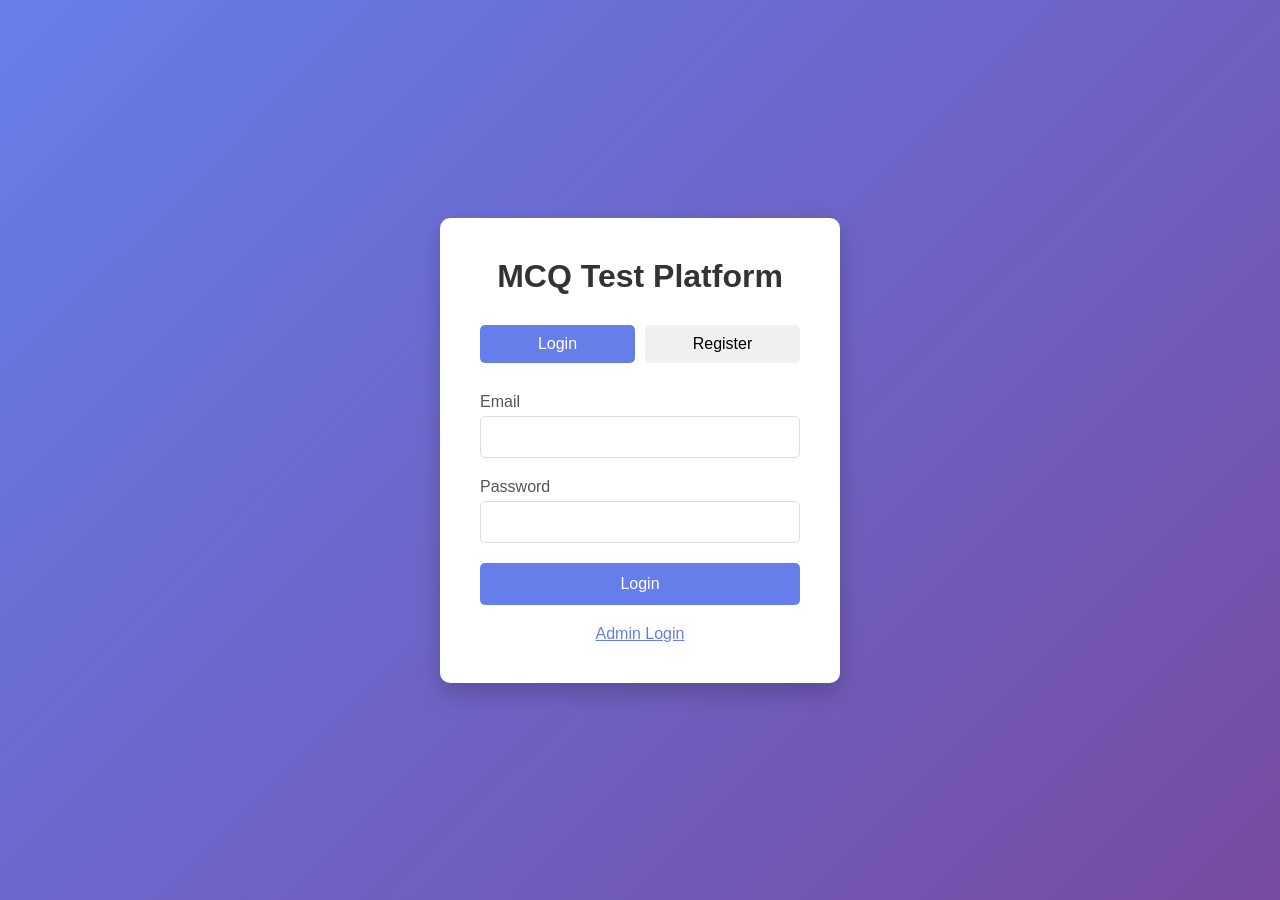
<file: frontend/index.html>
<!DOCTYPE html>
<html lang="en">
<head>
    <meta charset="UTF-8">
    <meta name="viewport" content="width=device-width, initial-scale=1.0">
    <title>MCQ Test Platform - Login</title>
    <link rel="stylesheet" href="styles.css">
</head>
<body>
    <div class="container">
        <h1>MCQ Test Platform</h1>

        <div class="tabs">
            <button class="tab active" onclick="switchTab('login')">Login</button>
            <button class="tab" onclick="switchTab('register')">Register</button>
        </div>

        <div id="message" class="message"></div>

        <!-- Login Form -->
        <div id="login-form" class="form-section active">
            <form onsubmit="handleLogin(event)">
                <div class="form-group">
                    <label>Email</label>
                    <input type="email" id="login-email" required>
                </div>
                <div class="form-group">
                    <label>Password</label>
                    <input type="password" id="login-password" required>
                </div>
                <button type="submit">Login</button>
            </form>
            <div class="admin-link" onclick="switchTab('admin')">Admin Login</div>
        </div>

        <!-- Register Form -->
        <div id="register-form" class="form-section">
            <form onsubmit="handleRegister(event)">
                <div class="form-group">
                    <label>First Name</label>
                    <input type="text" id="reg-firstname" required>
                </div>
                <div class="form-group">
                    <label>Last Name</label>
                    <input type="text" id="reg-lastname" required>
                </div>
                <div class="form-group">
                    <label>Date of Birth</label>
                    <input type="date" id="reg-dob" required>
                </div>
                <div class="form-group">
                    <label>Internship Domain</label>
                    <input type="text" id="reg-domain" placeholder="e.g., Web Development" required>
                </div>
                <div class="form-group">
                    <label>Internship Role</label>
                    <input type="text" id="reg-role" placeholder="e.g., Frontend Developer" required>
                </div>
                <div class="form-group">
                    <label>Favorite Unique Name</label>
                    <input type="text" id="reg-favorite" placeholder="Your favorite thing" required>
                </div>
                <div class="form-group">
                    <label>Email</label>
                    <input type="email" id="reg-email" required>
                </div>
                <button type="submit">Register</button>
            </form>
        </div>

        <!-- Admin Login Form -->
        <div id="admin-form" class="form-section">
            <form onsubmit="handleAdminLogin(event)">
                <div class="form-group">
                    <label>Admin Email</label>
                    <input type="email" id="admin-email" value="admin@gmail.com" required>
                </div>
                <div class="form-group">
                    <label>Admin Password</label>
                    <input type="password" id="admin-password" required>
                </div>
                <button type="submit">Admin Login</button>
            </form>
            <div class="admin-link" onclick="switchTab('login')">Back to User Login</div>
        </div>
    </div>

    <script src="config.js"></script>
    <script src="auth.js"></script>
</body>
</html>
</file>
<file: frontend/styles.css>
* {
    margin: 0;
    padding: 0;
    box-sizing: border-box;
}

body {
    font-family: 'Segoe UI', Tahoma, Geneva, Verdana, sans-serif;
    background: linear-gradient(135deg, #667eea 0%, #764ba2 100%);
    min-height: 100vh;
    display: flex;
    justify-content: center;
    align-items: center;
}

.container {
    background: white;
    padding: 40px;
    border-radius: 10px;
    box-shadow: 0 10px 25px rgba(0,0,0,0.2);
    width: 400px;
    max-width: 90%;
}

h1 {
    text-align: center;
    color: #333;
    margin-bottom: 30px;
}

.tabs {
    display: flex;
    gap: 10px;
    margin-bottom: 30px;
}

.tab {
    flex: 1;
    padding: 10px;
    border: none;
    background: #f0f0f0;
    cursor: pointer;
    border-radius: 5px;
    font-size: 16px;
    transition: all 0.3s;
}

.tab.active {
    background: #667eea;
    color: white;
}

.form-section {
    display: none;
}

.form-section.active {
    display: block;
}

.form-group {
    margin-bottom: 20px;
}

label {
    display: block;
    margin-bottom: 5px;
    color: #555;
    font-weight: 500;
}

input, select {
    width: 100%;
    padding: 12px;
    border: 1px solid #ddd;
    border-radius: 5px;
    font-size: 14px;
}

input:focus, select:focus {
    outline: none;
    border-color: #667eea;
}

button[type="submit"] {
    width: 100%;
    padding: 12px;
    background: #667eea;
    color: white;
    border: none;
    border-radius: 5px;
    font-size: 16px;
    cursor: pointer;
    transition: background 0.3s;
}

button[type="submit"]:hover {
    background: #5568d3;
}

.message {
    padding: 10px;
    margin-bottom: 20px;
    border-radius: 5px;
    display: none;
}

.message.success {
    background: #d4edda;
    color: #155724;
    border: 1px solid #c3e6cb;
}

.message.error {
    background: #f8d7da;
    color: #721c24;
    border: 1px solid #f5c6cb;
}

.admin-link {
    text-align: center;
    margin-top: 20px;
    color: #667eea;
    cursor: pointer;
    text-decoration: underline;
}
</file>
<file: frontend/admin-styles.css>
* {
    margin: 0;
    padding: 0;
    box-sizing: border-box;
}

body {
    font-family: 'Segoe UI', Tahoma, Geneva, Verdana, sans-serif;
    background: #f5f5f5;
}

.header {
    background: #2c3e50;
    color: white;
    padding: 20px 30px;
    display: flex;
    justify-content: space-between;
    align-items: center;
}

.logout-btn {
    padding: 10px 20px;
    background: #e74c3c;
    color: white;
    border: none;
    border-radius: 5px;
    cursor: pointer;
}

.container {
    max-width: 1400px;
    margin: 30px auto;
    padding: 0 20px;
}

.tabs {
    display: flex;
    gap: 10px;
    margin-bottom: 30px;
}

.tab {
    padding: 15px 30px;
    background: white;
    border: none;
    border-radius: 5px;
    cursor: pointer;
    font-size: 16px;
    transition: all 0.3s;
}

.tab.active {
    background: #3498db;
    color: white;
}

.tab-content {
    display: none;
    background: white;
    padding: 30px;
    border-radius: 10px;
    box-shadow: 0 2px 10px rgba(0,0,0,0.1);
}

.tab-content.active {
    display: block;
}

h2 {
    margin-bottom: 20px;
    color: #333;
}

.form-group {
    margin-bottom: 20px;
}

label {
    display: block;
    margin-bottom: 5px;
    color: #555;
    font-weight: 500;
}

input, textarea, select {
    width: 100%;
    padding: 10px;
    border: 1px solid #ddd;
    border-radius: 5px;
    font-size: 14px;
}

textarea {
    min-height: 100px;
    resize: vertical;
}

.btn {
    padding: 12px 30px;
    background: #3498db;
    color: white;
    border: none;
    border-radius: 5px;
    cursor: pointer;
    font-size: 16px;
    margin-right: 10px;
}

.btn:hover {
    background: #2980b9;
}

.btn-danger {
    background: #e74c3c;
}

.btn-danger:hover {
    background: #c0392b;
}

.btn-success {
    background: #27ae60;
}

.btn-success:hover {
    background: #229954;
}

table {
    width: 100%;
    border-collapse: collapse;
    margin-top: 20px;
}

th, td {
    padding: 12px;
    text-align: left;
    border-bottom: 1px solid #ddd;
}

th {
    background: #ecf0f1;
    font-weight: 600;
}

tr:hover {
    background: #f8f9fa;
}

.question-type-badge {
    display: inline-block;
    padding: 5px 10px;
    border-radius: 3px;
    font-size: 12px;
    font-weight: bold;
}

.badge-aptitude {
    background: #3498db;
    color: white;
}

.badge-technical {
    background: #9b59b6;
    color: white;
}

.status-badge {
    padding: 5px 10px;
    border-radius: 3px;
    font-size: 12px;
    font-weight: bold;
}

.status-completed {
    background: #27ae60;
    color: white;
}

.status-pending {
    background: #f39c12;
    color: white;
}

.action-buttons {
    display: flex;
    gap: 5px;
}

.action-btn {
    padding: 5px 10px;
    border: none;
    border-radius: 3px;
    cursor: pointer;
    font-size: 12px;
}

.edit-btn {
    background: #3498db;
    color: white;
}

.delete-btn {
    background: #e74c3c;
    color: white;
}

.message {
    padding: 15px;
    margin-bottom: 20px;
    border-radius: 5px;
    display: none;
}

.message.success {
    background: #d4edda;
    color: #155724;
    border: 1px solid #c3e6cb;
}

.message.error {
    background: #f8d7da;
    color: #721c24;
    border: 1px solid #f5c6cb;
}

.modal {
    display: none;
    position: fixed;
    top: 0;
    left: 0;
    width: 100%;
    height: 100%;
    background: rgba(0,0,0,0.5);
    z-index: 1000;
}

.modal.active {
    display: flex;
    justify-content: center;
    align-items: center;
}

.modal-content {
    background: white;
    padding: 30px;
    border-radius: 10px;
    max-width: 600px;
    width: 90%;
    max-height: 80vh;
    overflow-y: auto;
}

.close-modal {
    float: right;
    font-size: 28px;
    font-weight: bold;
    cursor: pointer;
    color: #aaa;
}

.close-modal:hover {
    color: #000;
}
</file>
<file: frontend/test-styles.css>
* {
    margin: 0;
    padding: 0;
    box-sizing: border-box;
}

body {
    font-family: 'Arial', sans-serif;
    background: #f5f5f5;
}

/* Instructions Overlay */
.instructions-overlay {
    position: fixed;
    top: 0;
    left: 0;
    width: 100%;
    height: 100%;
    background: rgba(0,0,0,0.8);
    display: flex;
    justify-content: center;
    align-items: center;
    z-index: 1000;
}

.instructions-box {
    background: white;
    padding: 40px;
    border-radius: 10px;
    max-width: 600px;
    max-height: 80vh;
    overflow-y: auto;
}

.instructions-box h2 {
    margin-bottom: 20px;
    color: #333;
}

.instructions-box ul {
    margin: 20px 0;
    padding-left: 20px;
}

.instructions-box li {
    margin: 10px 0;
    line-height: 1.6;
}

.accept-container {
    margin-top: 30px;
}

.accept-container label {
    display: flex;
    align-items: center;
    gap: 10px;
    cursor: pointer;
}

.start-btn {
    width: 100%;
    padding: 15px;
    background: #28a745;
    color: white;
    border: none;
    border-radius: 5px;
    font-size: 16px;
    cursor: pointer;
    margin-top: 20px;
}

.start-btn:disabled {
    background: #ccc;
    cursor: not-allowed;
}

/* Header */
.header {
    background: #2c3e50;
    color: white;
    padding: 15px 30px;
    display: flex;
    justify-content: space-between;
    align-items: center;
    box-shadow: 0 2px 5px rgba(0,0,0,0.1);
}

.header h1 {
    font-size: 24px;
}

.timer {
    font-size: 20px;
    background: #e74c3c;
    padding: 10px 20px;
    border-radius: 5px;
}

/* Main Container */
.main-container {
    display: flex;
    height: calc(100vh - 70px);
}

/* Question Panel */
.question-panel {
    flex: 1;
    padding: 30px;
    overflow-y: auto;
}

.section-info {
    background: #3498db;
    color: white;
    padding: 15px;
    border-radius: 5px;
    margin-bottom: 20px;
    font-size: 18px;
}

.question-card {
    background: white;
    padding: 30px;
    border-radius: 10px;
    box-shadow: 0 2px 10px rgba(0,0,0,0.1);
}

.question-number {
    color: #666;
    margin-bottom: 15px;
    font-size: 14px;
}

.question-text {
    font-size: 18px;
    margin-bottom: 25px;
    line-height: 1.6;
    color: #333;
}

.options {
    display: flex;
    flex-direction: column;
    gap: 15px;
}

.option {
    display: flex;
    align-items: center;
    padding: 15px;
    border: 2px solid #ddd;
    border-radius: 5px;
    cursor: pointer;
    transition: all 0.3s;
}

.option:hover {
    border-color: #3498db;
    background: #f8f9fa;
}

.option.selected {
    border-color: #3498db;
    background: #e3f2fd;
}

.option input[type="radio"] {
    margin-right: 15px;
    width: 20px;
    height: 20px;
    cursor: pointer;
}

.option label {
    cursor: pointer;
    flex: 1;
}

.navigation-buttons {
    display: flex;
    gap: 15px;
    margin-top: 30px;
}

.nav-btn {
    flex: 1;
    padding: 12px;
    border: none;
    border-radius: 5px;
    font-size: 16px;
    cursor: pointer;
    transition: all 0.3s;
}

.prev-btn {
    background: #95a5a6;
    color: white;
}

.next-btn {
    background: #3498db;
    color: white;
}

.submit-btn {
    background: #27ae60;
    color: white;
}

.nav-btn:hover {
    opacity: 0.9;
}

.nav-btn:disabled {
    opacity: 0.5;
    cursor: not-allowed;
}

/* Navigator Panel */
.navigator-panel {
    width: 300px;
    background: white;
    padding: 20px;
    box-shadow: -2px 0 10px rgba(0,0,0,0.1);
    overflow-y: auto;
}

.navigator-panel h3 {
    margin-bottom: 20px;
    color: #333;
}

.question-grid {
    display: grid;
    grid-template-columns: repeat(4, 1fr);
    gap: 10px;
}

.q-nav-btn {
    padding: 10px;
    border: 2px solid #ddd;
    background: white;
    border-radius: 5px;
    cursor: pointer;
    font-weight: bold;
    transition: all 0.3s;
}

.q-nav-btn:hover {
    transform: scale(1.05);
}

.q-nav-btn.not-visited {
    background: #ecf0f1;
    border-color: #bdc3c7;
}

.q-nav-btn.answered {
    background: #2ecc71;
    color: white;
    border-color: #27ae60;
}

.q-nav-btn.skipped {
    background: #f39c12;
    color: white;
    border-color: #e67e22;
}

.q-nav-btn.current {
    border-color: #3498db;
    border-width: 3px;
}

.legend {
    margin-top: 30px;
    padding-top: 20px;
    border-top: 1px solid #ddd;
}

.legend-item {
    display: flex;
    align-items: center;
    margin: 10px 0;
    gap: 10px;
}

.legend-color {
    width: 30px;
    height: 30px;
    border-radius: 5px;
}

/* Camera Preview */
.camera-preview {
    position: fixed;
    bottom: 20px;
    right: 20px;
    width: 200px;
    height: 150px;
    border: 3px solid #3498db;
    border-radius: 10px;
    overflow: hidden;
    background: #000;
    z-index: 100;
}

.camera-preview video {
    width: 100%;
    height: 100%;
    object-fit: cover;
}

.camera-label {
    position: absolute;
    top: 5px;
    left: 5px;
    background: rgba(0,0,0,0.7);
    color: white;
    padding: 5px 10px;
    border-radius: 3px;
    font-size: 12px;
}

.hidden {
    display: none;
}

/* Result Page */
.result-container {
    max-width: 600px;
    margin: 50px auto;
    background: white;
    padding: 40px;
    border-radius: 10px;
    box-shadow: 0 10px 25px rgba(0,0,0,0.1);
    text-align: center;
}

.result-container h1 {
    color: #27ae60;
    margin-bottom: 30px;
}

.score-card {
    background: #f8f9fa;
    padding: 20px;
    border-radius: 5px;
    margin: 20px 0;
}

.score-item {
    display: flex;
    justify-content: space-between;
    padding: 10px 0;
    border-bottom: 1px solid #ddd;
}

.score-item:last-child {
    border-bottom: none;
    font-weight: bold;
    font-size: 18px;
}
</file>
